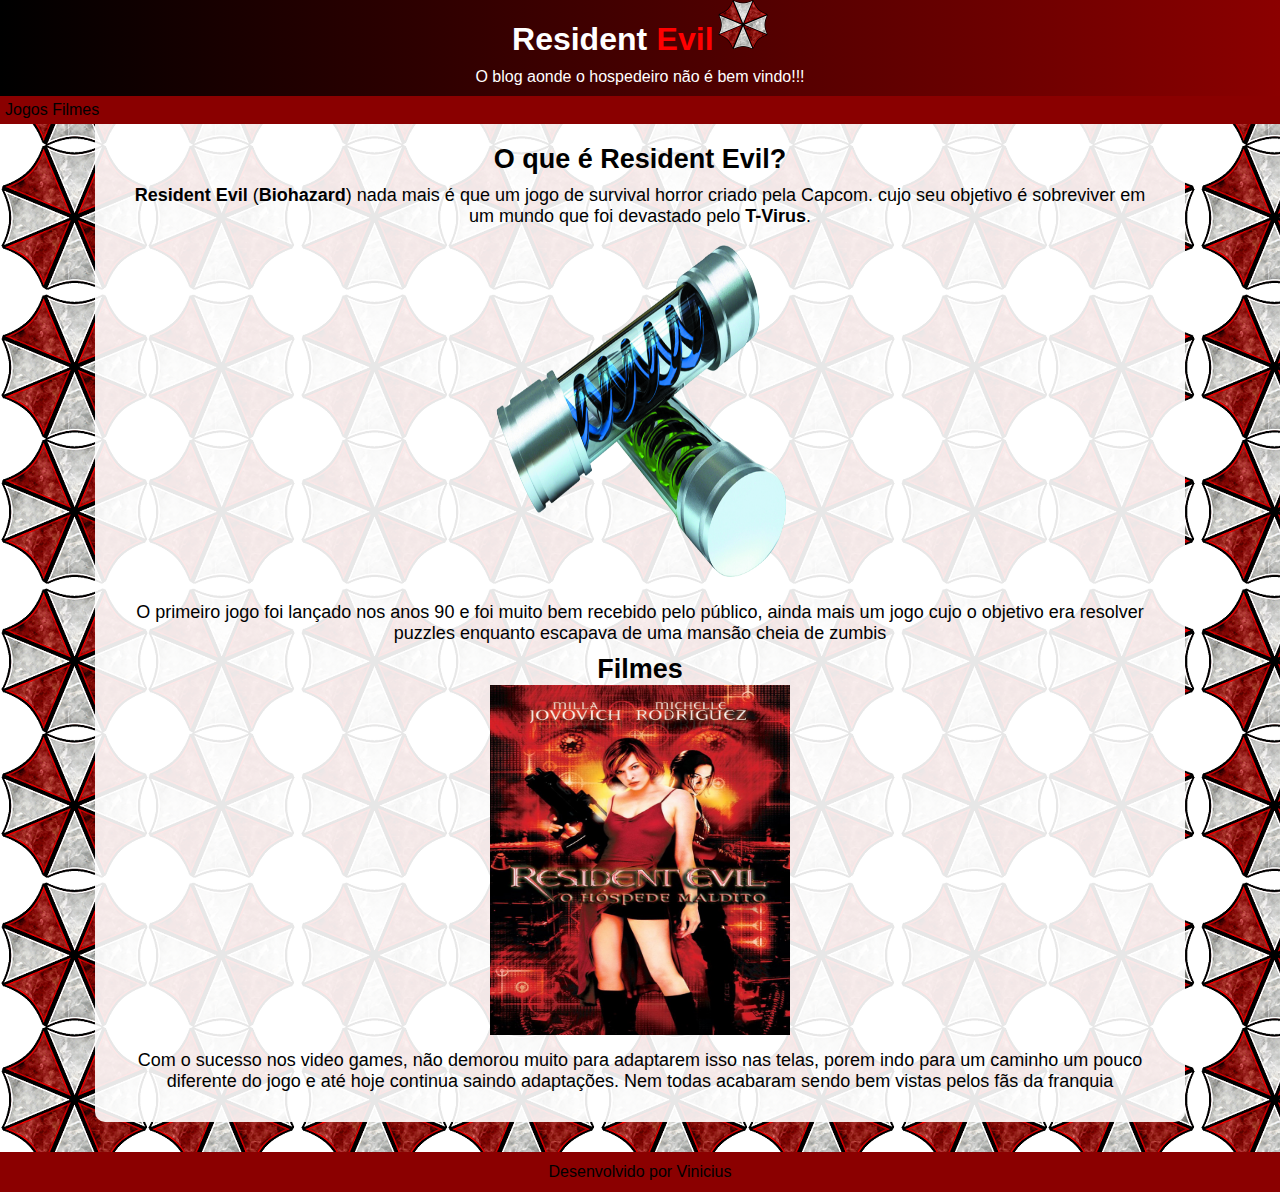
<file: index.html>
<!DOCTYPE html>
<html lang="en">
<head>
    <meta charset="UTF-8">
    <meta http-equiv="X-UA-Compatible" content="IE=edge">
    <meta name="viewport" content="width=device-width, initial-scale=1.0">
    <title>Resident Evil</title>
    <link rel="stylesheet" href="style.css">
    <link rel="shortcut icon" href="imagens/zumbi.png" type="image/x-icon">
</head>

<body>
    <header>

        <h1 class="resident">Resident</h1>
        <h1 class="evil">Evil</h1>
        <img src="imagens/logo-umbrella.png" alt="logo-umbrella">
        <p class="slogan">O blog aonde o hospedeiro não é bem vindo!!!</p>
        <nav>
            <a class="ancora" href="jogos.html">Jogos</a>
            <a class="ancora" href="filme.html">Filmes</a>
        </nav>
    </header>
    <main>
        <article>
            <h2>O que é Resident Evil?</h2>

            <p>
                <strong>Resident Evil</strong> (<strong>Biohazard</strong>) nada mais é que um jogo de survival horror
                criado pela Capcom. cujo seu
                objetivo é sobreviver em um mundo que foi devastado pelo <strong>T-Virus</strong>.
            </p>
            <img class ="image" src="imagens/t-virus.png" alt="T-Virus">
            <p>
                O primeiro jogo foi lançado nos anos 90 e foi muito bem recebido pelo público, ainda mais um jogo cujo o
                objetivo era resolver puzzles enquanto escapava de uma mansão cheia de zumbis
            </p>
            <h2>Filmes</h2>
            <img class ="image" src="imagens/hospedemaldito.jpg" alt="filme">
            <p>
                Com o sucesso nos video games, não demorou muito para adaptarem isso nas telas, porem indo para um
                caminho um pouco diferente do jogo e até hoje continua saindo adaptações. Nem todas acabaram sendo bem
                vistas pelos
                fãs da franquia
            </p>

        </article>

    </main>
    <footer>
        <div>
            <p>Desenvolvido por <a class="ancora" href="https://github.com/vinigusmao-png" target="_blank"> Vinicius</a></p>
        </div>
    </footer>
</body>

</html>
</file>
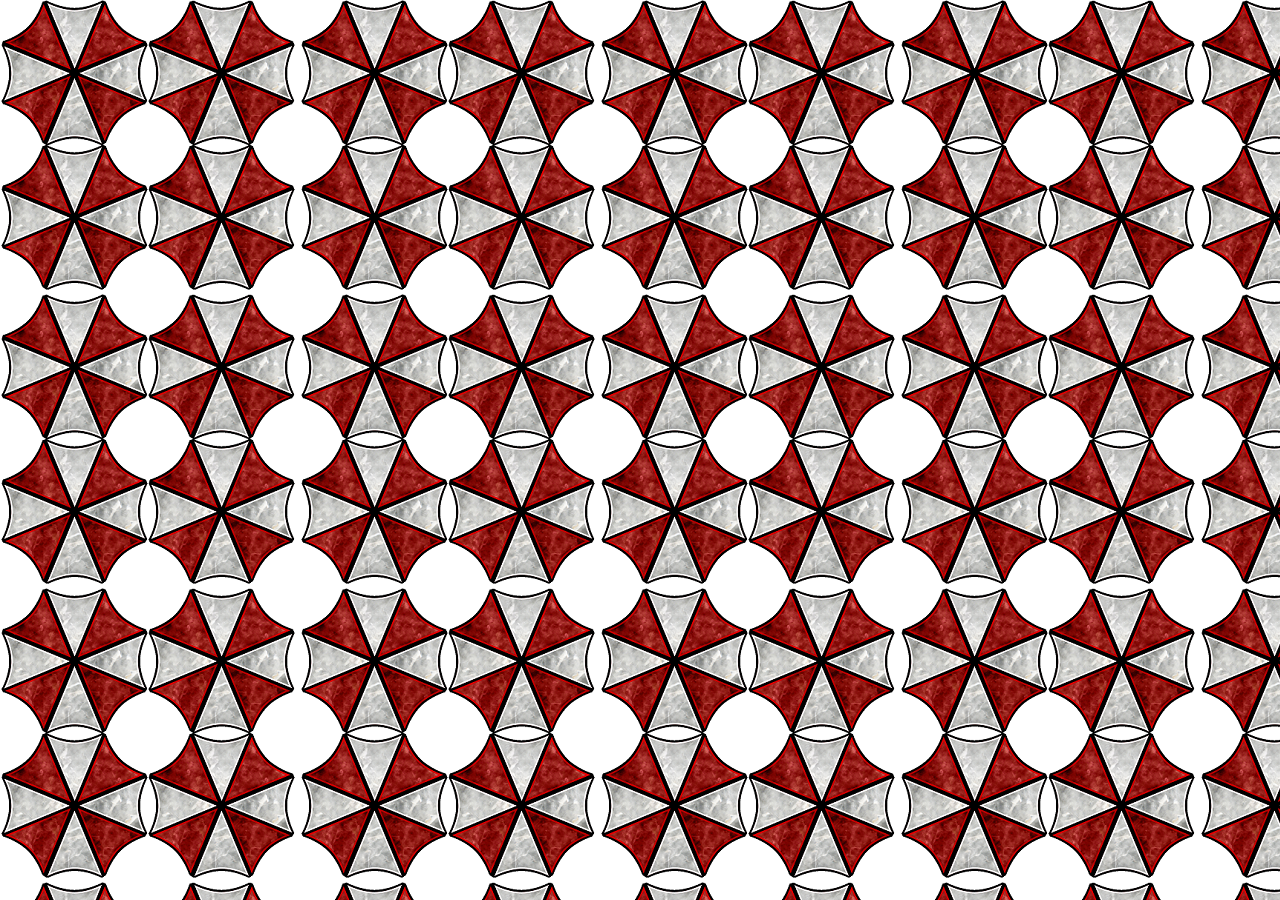
<file: filme.html>
<!DOCTYPE html>
<html lang="en">
<head>
    <meta charset="UTF-8">
    <meta http-equiv="X-UA-Compatible" content="IE=edge">
    <meta name="viewport" content="width=device-width, initial-scale=1.0">
    <title>Document</title>
    <link rel="shortcut icon" href="imagens/zumbi.png" type="image/x-icon">
    <link rel="stylesheet" href="style.css">
</head>
<body>
    
</body>
</html>
</file>
<file: style.css>
@charset "UTF-8";
*{
    margin: 0px;
    padding: 0px;
    font-family: Arial, Helvetica, sans-serif;
}
header{
    text-align: center;
    background-image: linear-gradient(to right, black, darkred);
}
.resident{
    color: white;

}
.evil{
    padding-left: 5px;
    color: red;
}
.slogan{
    color: white;
}
.image{
    width: 300px;
    height: 350px;
}
img{
    width: 50px;
}
h1{
    display: inline-block;
}
nav{
    background-color: rgb(138, 0, 0);
    padding: 5px;
    text-align: left;
}
.ancora{
    color: black;
    text-decoration: none;
}
.ancora:hover{
    font-size: larger;
    font-style: italic;
}
body{
    background-image: url('imagens/fundoUmbrella.png');
}
main{
    font-size: large;
    text-align: center;
    min-width: 300px;
    max-width: 1050px;
    padding: 20px;
    margin: auto;
    margin-bottom: 30px;
    color: black;
    background-color: rgba(255, 255, 255, 0.904);
    border-bottom-left-radius: 10px;
    border-bottom-right-radius: 10px;
}
p{
    padding: 10px;
}

footer{
    padding: 1px;
    text-align: center;
    background-color: darkred;
}
ul{
    text-align: justify;
}
/* ID da pagina JOGOS */
#jogo{
    margin: 0px 0px 30px 0px;
    list-style: decimal;
    columns: 2;
}
#intro{
    margin: auto;
    padding: 5px;
    border-radius: 10px 10px 0px 0px;
    background-color: darkred;
    
}
#divintro{
    border-radius: 10px 10px;
    background-color: rgba(139, 0, 0, 0.158);
}
#flor{
    width: 300px;
}
h3{
    margin: 15px;
}
h4{
    margin:5px 0px;
}
.flex-container{
    margin: 5px 0px;
    text-align: left;
    display: inline-flex;
}
.fotos{
    width: 100px;
    margin: 10px 20px;
    box-shadow: 2px 5px 10px;
}
</file>
